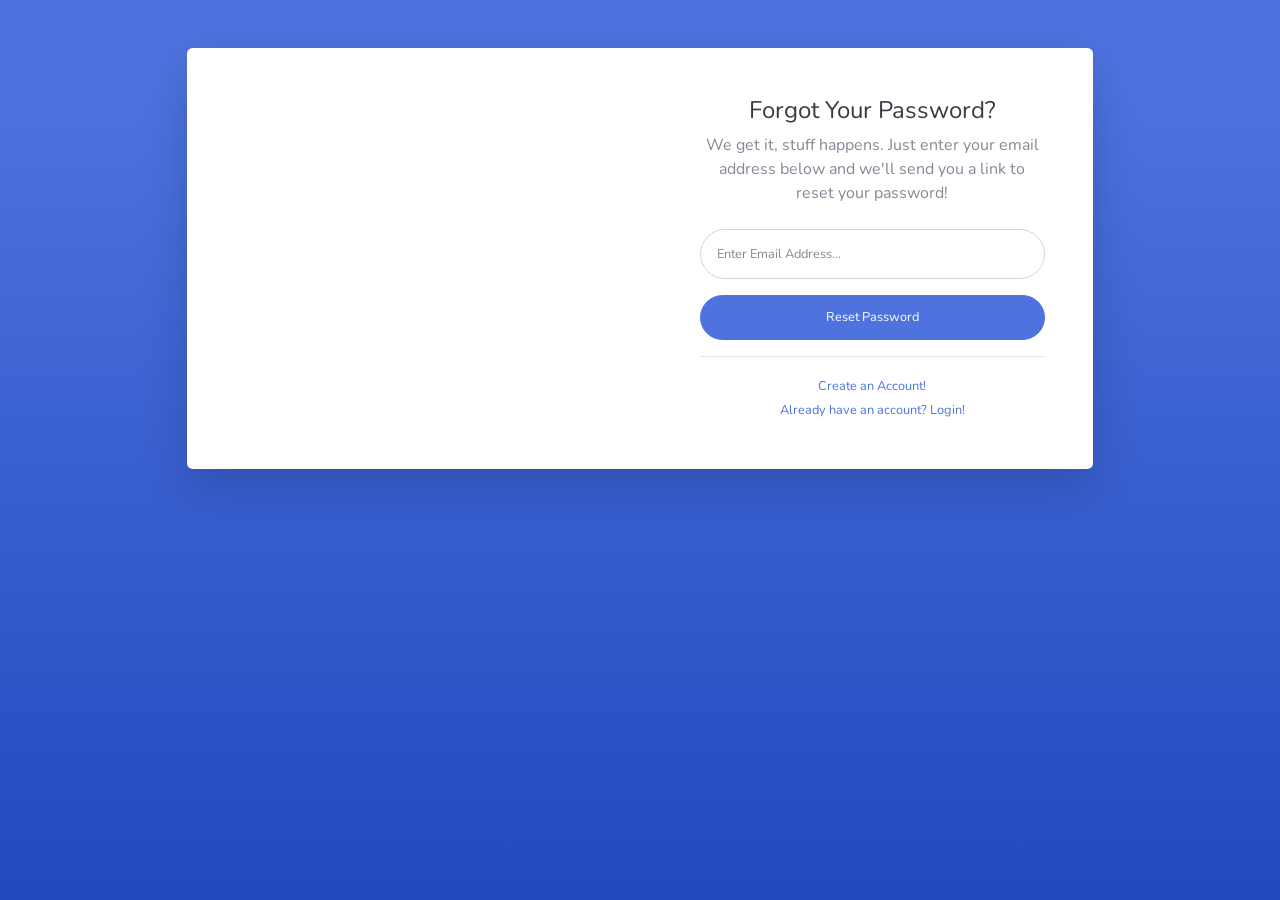
<file: forgot-password.html>
<!DOCTYPE html>
<html lang="en">

<head>

  <meta charset="utf-8">
  <meta http-equiv="X-UA-Compatible" content="IE=edge">
  <meta name="viewport" content="width=device-width, initial-scale=1, shrink-to-fit=no">
  <meta name="description" content="">
  <meta name="author" content="">

  <title>OpenFarm - Forgot Password</title>

  <!-- Custom fonts for this template-->
  <link href="vendor/fontawesome-free/css/all.min.css" rel="stylesheet" type="text/css">
  <link href="https://fonts.googleapis.com/css?family=Nunito:200,200i,300,300i,400,400i,600,600i,700,700i,800,800i,900,900i" rel="stylesheet">

  <!-- Custom styles for this template-->
  <link href="css/sb-admin-2.min.css" rel="stylesheet">

</head>

<body class="bg-gradient-primary">

  <div class="container">

    <!-- Outer Row -->
    <div class="row justify-content-center">

      <div class="col-xl-10 col-lg-12 col-md-9">

        <div class="card o-hidden border-0 shadow-lg my-5">
          <div class="card-body p-0">
            <!-- Nested Row within Card Body -->
            <div class="row">
              <div class="col-lg-6 d-none d-lg-block bg-password-image"></div>
              <div class="col-lg-6">
                <div class="p-5">
                  <div class="text-center">
                    <h1 class="h4 text-gray-900 mb-2">Forgot Your Password?</h1>
                    <p class="mb-4">We get it, stuff happens. Just enter your email address below and we'll send you a link to reset your password!</p>
                  </div>
                  <form class="user">
                    <div class="form-group">
                      <input type="email" class="form-control form-control-user" id="exampleInputEmail" aria-describedby="emailHelp" placeholder="Enter Email Address...">
                    </div>
                    <a href="login.html" class="btn btn-primary btn-user btn-block">
                      Reset Password
                    </a>
                  </form>
                  <hr>
                  <div class="text-center">
                    <a class="small" href="register.html">Create an Account!</a>
                  </div>
                  <div class="text-center">
                    <a class="small" href="login.html">Already have an account? Login!</a>
                  </div>
                </div>
              </div>
            </div>
          </div>
        </div>

      </div>

    </div>

  </div>

  <!-- Bootstrap core JavaScript-->
  <script src="vendor/jquery/jquery.min.js"></script>
  <script src="vendor/bootstrap/js/bootstrap.bundle.min.js"></script>

  <!-- Core plugin JavaScript-->
  <script src="vendor/jquery-easing/jquery.easing.min.js"></script>

  <!-- Custom scripts for all pages-->
  <script src="js/sb-admin-2.min.js"></script>

</body>

</html>
</file>
